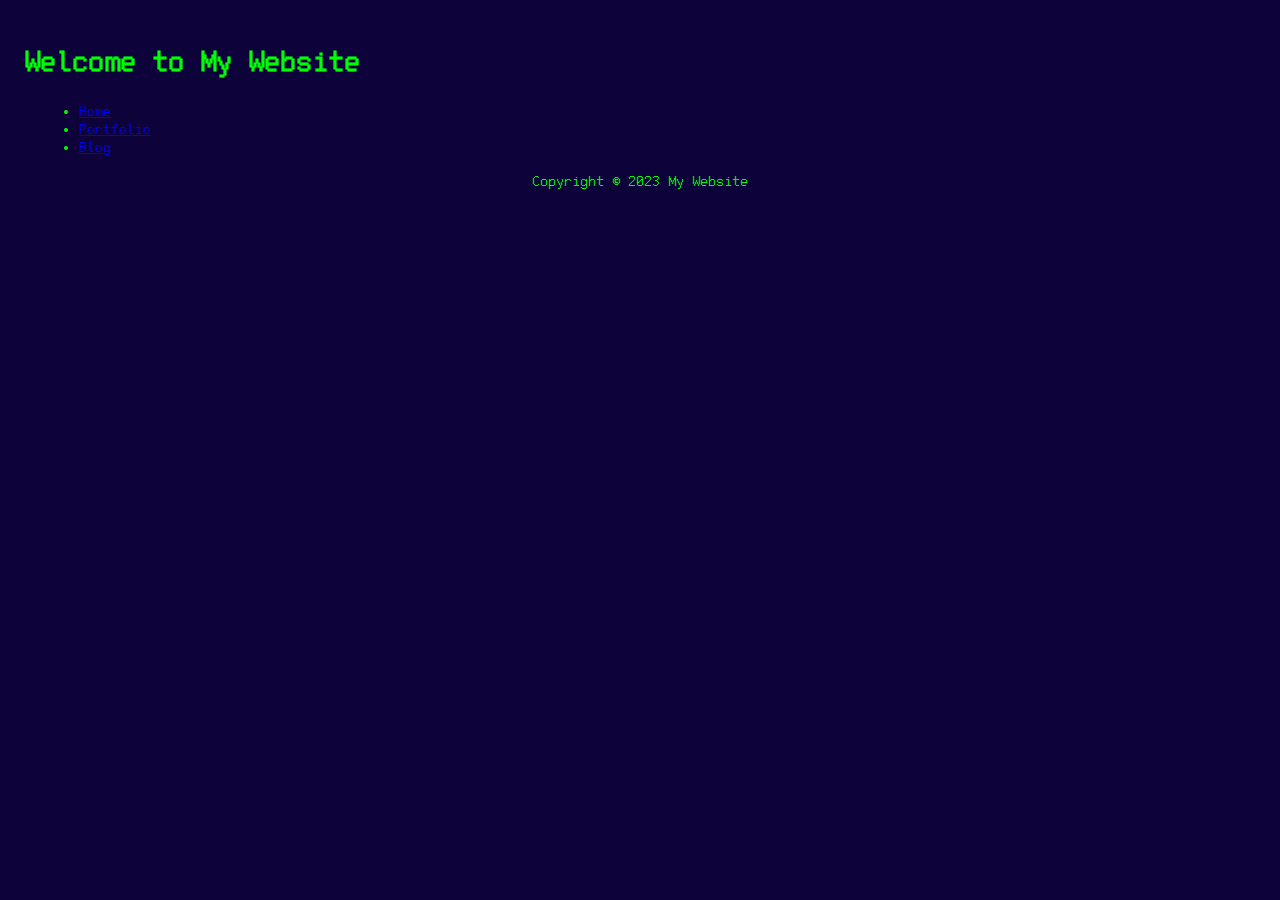
<file: content.html>
<!DOCTYPE html>
<html>
  <head>
    <title>My Website</title>
    <link rel="stylesheet" type="text/css" href="style.css">
  </head>
  <body>
    <header>
      <h1>Welcome to My Website</h1>
    </header>

    <nav>
      <ul>
        <li><a href="#">Home</a></li>
        <li><a href="#">Portfolio</a></li>
        <li><a href="#">Blog</a></li>
        <!-- Add as many navigation items as you need -->
      </ul>
    </nav>

    <main>
      <!-- This is where the content of your website will go -->
    </main>

    <footer>
      <p>Copyright &copy; 2023 My Website</p>
    </footer>
    <script src="interactive.js"></script>
  </body>
</html>
</file>
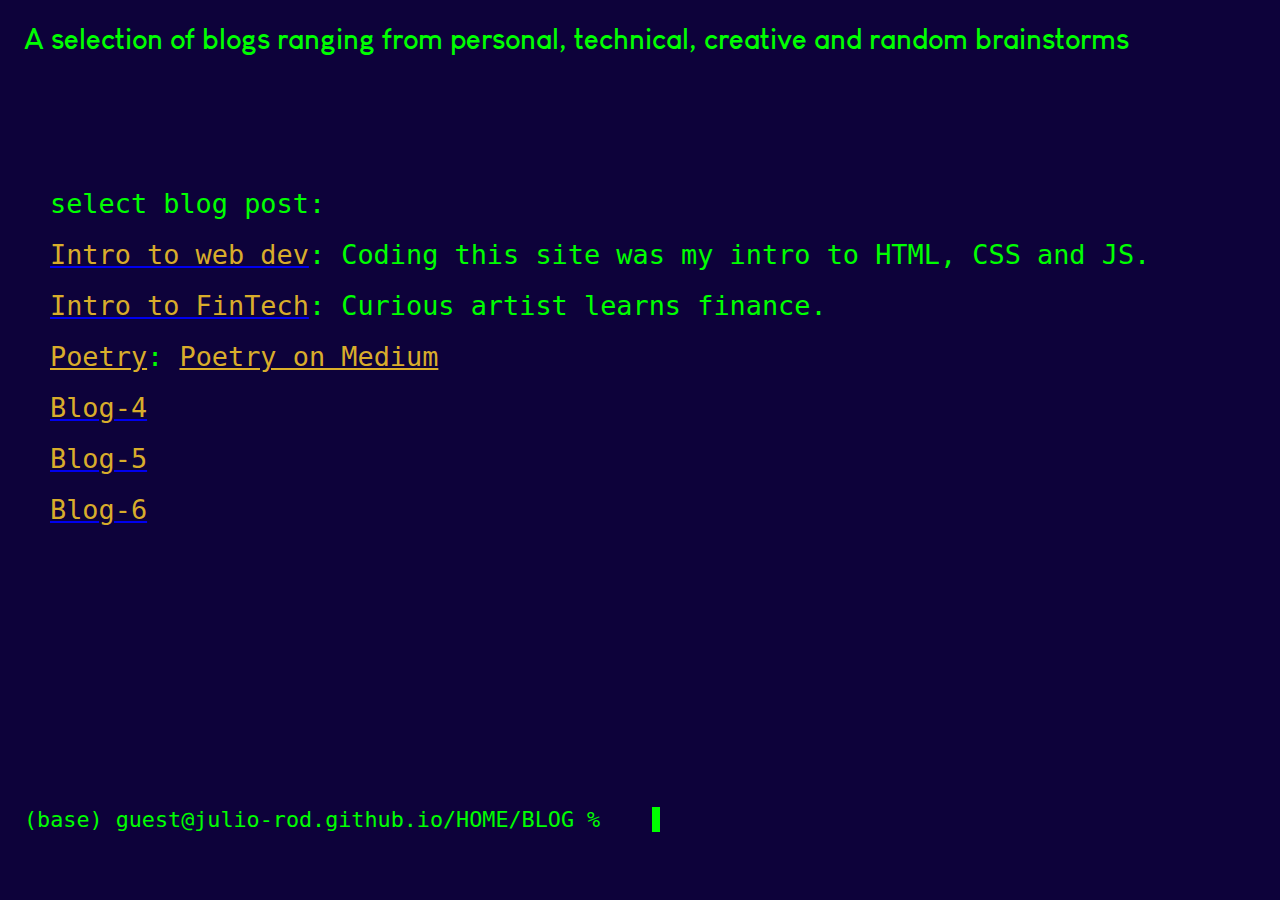
<file: buttons/blog_main_links.html>
<!DOCTYPE html>
<html>
    <head>
      <meta name="viewport" content="width=device-width, initial-scale=1.0">

        <title>Your Page Title</title>
        <link rel="stylesheet" type="text/css" href="../style.css"> <!-- adjust the path if needed -->
        <!-- Matomo -->
<script>
  var _paq = window._paq = window._paq || [];
  /* tracker methods like "setCustomDimension" should be called before "trackPageView" */
  _paq.push(['trackPageView']);
  _paq.push(['enableLinkTracking']);
  (function() {
    var u="https://julio-rod.matomo.cloud/";
    _paq.push(['setTrackerUrl', u+'matomo.php']);
    _paq.push(['setSiteId', '1']);
    var d=document, g=d.createElement('script'), s=d.getElementsByTagName('script')[0];
    g.async=true; g.src='//cdn.matomo.cloud/julio-rod.matomo.cloud/matomo.js'; s.parentNode.insertBefore(g,s);
  })();
</script>
<!-- End Matomo Code -->

    </head>
    <body>

        <div id="blog_main_page">
            A selection of blogs ranging from personal, technical, creative and random brainstorms 
        </div>

        <div id="blog_main_page_links">
            <pre id="blog_main_nav">

          
              <div class="blog-links">
                select blog post:
                <a href="/pages/blogs/blog-1.html"><span class="blog-color">Intro to web dev</span></a>: Coding this site was my intro to HTML, CSS and JS.
                <a href="/pages/blogs/blog-2.html"><span class="blog-color">Intro to FinTech</span></a>: Curious artist learns finance.
                <a class="blog-color" href="/pages/blogs/blog-3.html">Poetry</a>: <span class="description"><a class="blog-color" href="https://medium.com/@JulioRodvilla" target="_blank">Poetry on Medium</a></span>
                <a href="/pages/blogs/blog-4.html"><span class="blog-color">Blog-4</span></a>
                <a href="/pages/blogs/blog-5.html"><span class="blog-color">Blog-5</span></a>
                <a href="/pages/blogs/blog-6.html"><span class="blog-color">Blog-6</span></a>
              </div>
            </pre>
          </div>
          
          <pre id="user_directory_blog">
            (base) guest@julio-rod.github.io/HOME/BLOG %
          </pre>

        <main>
            <!-- Hello World! -->
        </main>
    </body>    
</html>
</file>
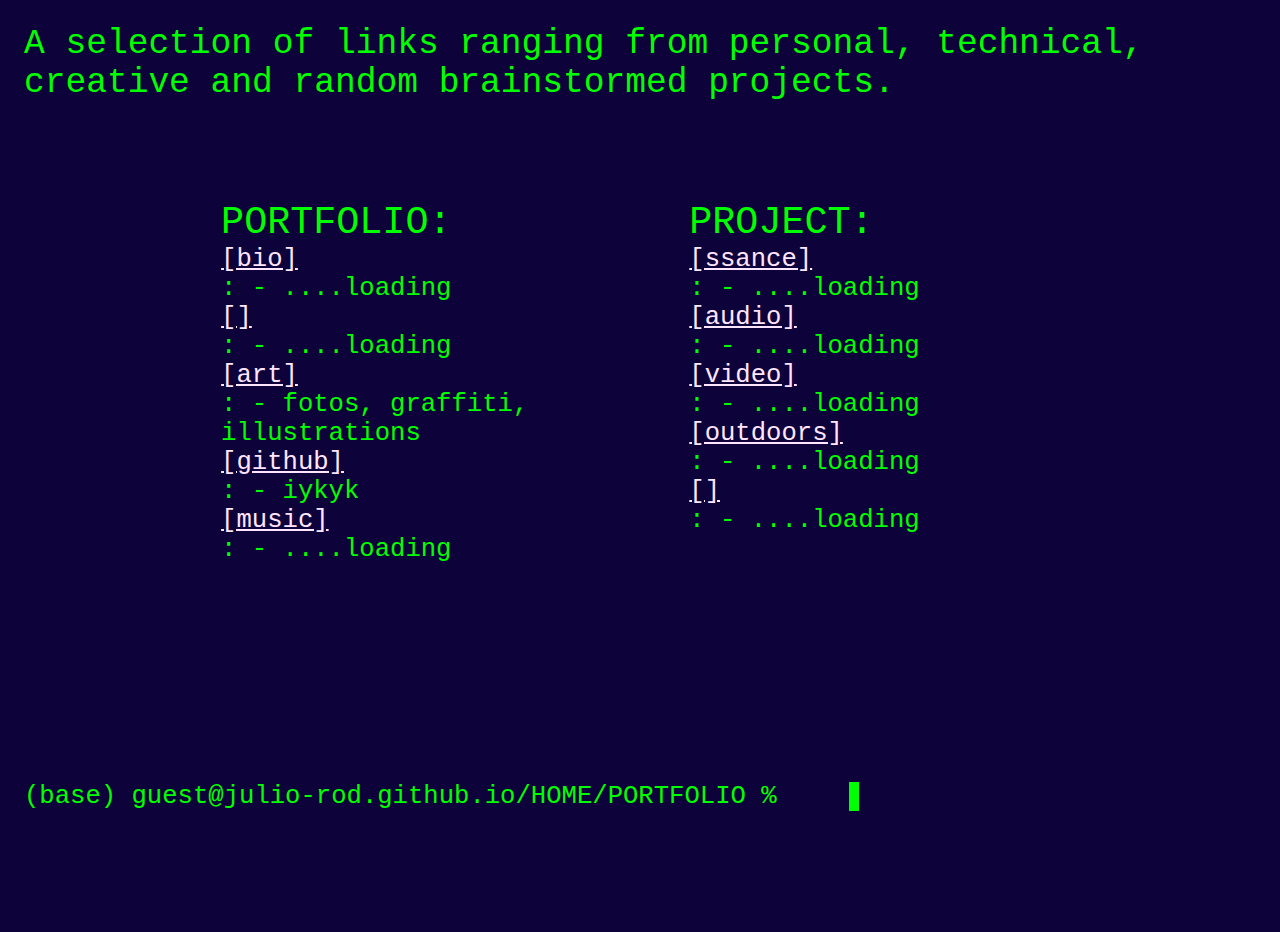
<file: buttons/portfolio_main_links.html>
<!DOCTYPE html>
<html>
    <head>
      <meta name="viewport" content="width=device-width, initial-scale=1.0">

        <title>Your Page Title</title>
        <link rel="stylesheet" type="text/css" href="../style.css"> <!-- adjust the path if needed -->
        <!-- Matomo -->
<script>
  var _paq = window._paq = window._paq || [];
  /* tracker methods like "setCustomDimension" should be called before "trackPageView" */
  _paq.push(['trackPageView']);
  _paq.push(['enableLinkTracking']);
  (function() {
    var u="https://julio-rod.matomo.cloud/";
    _paq.push(['setTrackerUrl', u+'matomo.php']);
    _paq.push(['setSiteId', '1']);
    var d=document, g=d.createElement('script'), s=d.getElementsByTagName('script')[0];
    g.async=true; g.src='//cdn.matomo.cloud/julio-rod.matomo.cloud/matomo.js'; s.parentNode.insertBefore(g,s);
  })();
</script>
<!-- End Matomo Code -->

    </head>
    <body>

        <div id="portfolio_main_page">
            A selection of links ranging from personal, technical, creative and random brainstormed projects. 
        </div>

        <div id="portfolio_main_links">
          <div id="portfolio_nav">
    <div class="column">
      <div id="portfolio_column">
        PORTFOLIO:
      </div>
        <a class="portfolio_link_color" href="com" target="_blank">[bio]</a>: - ....loading
        <a class="portfolio_link_color" href="com" target="_blank">[]</a>: - ....loading
        <a class="portfolio_link_color" href="https://www.juliorodvilla.com" target="_blank">[art]</a>: - fotos, graffiti, illustrations
        <a class="portfolio_link_color" href="https://github.com/julio-rod" target="_blank">[github]</a>: - iykyk
        <a class="portfolio_link_color" href="com" target="_blank">[music]</a>: - ....loading
    </div>
    <div class="column">
      <div id="project_column">
        PROJECT:
      </div>
        <a class="portfolio_link_color" href="com" target="_blank">[ssance]</a>: - ....loading
        <a class="portfolio_link_color" href="com" target="_blank">[audio]</a>: - ....loading
        <a class="portfolio_link_color" href="com" target="_blank">[video]</a>: - ....loading
        <a class="portfolio_link_color" href="com" target="_blank">[outdoors]</a>: - ....loading
        <a class="portfolio_link_color" href="com" target="_blank">[]</a>: - ....loading
    </div>
        </div>

          </div>
          
          <pre id="user_directory_portfolio">
            (base) guest@julio-rod.github.io/HOME/PORTFOLIO %
          </pre>

        <main>
            <!-- Hello World! -->
        </main>
    </body>    
</html>
</file>
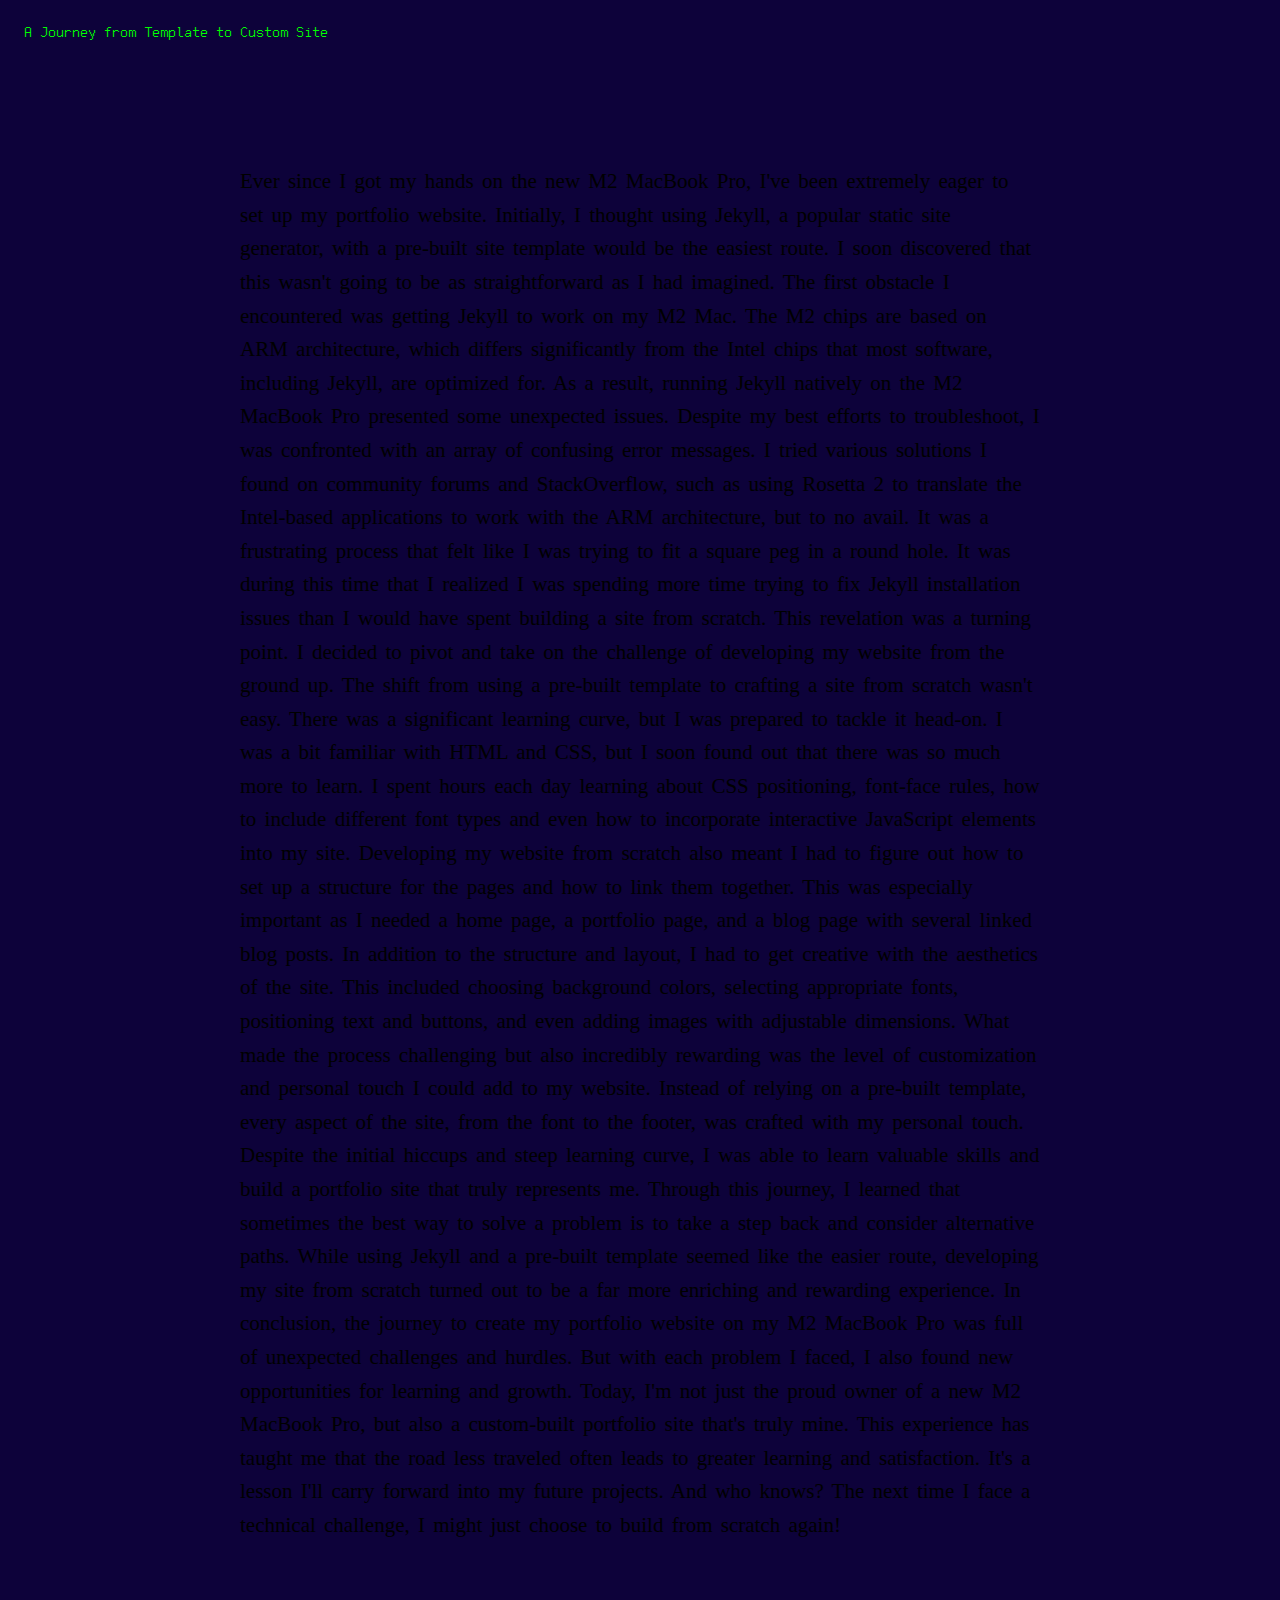
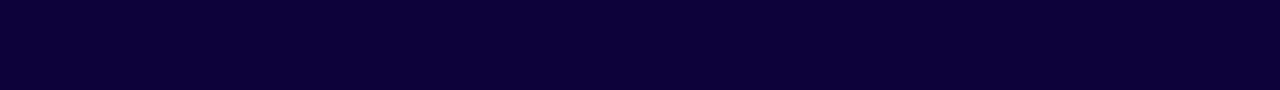
<file: pages/blog-1.html>
<!DOCTYPE html>
<html>
    <head>
        <title>Julio Rodvilla/Journey</title>
        <link rel="stylesheet" type="text/css" href="../style.css"> <!-- adjust the path if needed -->
    </head>    
    <body>
        <!-- <header id="blog1">
            A Journey from Template to Custom Site
        </header> -->
        <div id="typewriter">
            A Journey from Template to Custom Site
        </div>
          
        <!-- <h1>A Journey from Template to Custom Site</h1> -->
       <main id="blog1_content">
        <div>
            Ever since I got my hands on the new M2 MacBook Pro, I've been extremely eager to set up my portfolio website. Initially, I thought using Jekyll, a popular static site generator, with a pre-built site template would be the easiest route. I soon discovered that this wasn't going to be as straightforward as I had imagined.

        The first obstacle I encountered was getting Jekyll to work on my M2 Mac. The M2 chips are based on ARM architecture, which differs significantly from the Intel chips that most software, including Jekyll, are optimized for. As a result, running Jekyll natively on the M2 MacBook Pro presented some unexpected issues.
    
        Despite my best efforts to troubleshoot, I was confronted with an array of confusing error messages. I tried various solutions I found on community forums and StackOverflow, such as using Rosetta 2 to translate the Intel-based applications to work with the ARM architecture, but to no avail. It was a frustrating process that felt like I was trying to fit a square peg in a round hole.
    
        It was during this time that I realized I was spending more time trying to fix Jekyll installation issues than I would have spent building a site from scratch. This revelation was a turning point. I decided to pivot and take on the challenge of developing my website from the ground up.
    
        The shift from using a pre-built template to crafting a site from scratch wasn't easy. There was a significant learning curve, but I was prepared to tackle it head-on. I was a bit familiar with HTML and CSS, but I soon found out that there was so much more to learn. I spent hours each day learning about CSS positioning, font-face rules, how to include different font types and even how to incorporate interactive JavaScript elements into my site.
    
        Developing my website from scratch also meant I had to figure out how to set up a structure for the pages and how to link them together. This was especially important as I needed a home page, a portfolio page, and a blog page with several linked blog posts.
    
        In addition to the structure and layout, I had to get creative with the aesthetics of the site. This included choosing background colors, selecting appropriate fonts, positioning text and buttons, and even adding images with adjustable dimensions.
    
        What made the process challenging but also incredibly rewarding was the level of customization and personal touch I could add to my website. Instead of relying on a pre-built template, every aspect of the site, from the font to the footer, was crafted with my personal touch. Despite the initial hiccups and steep learning curve, I was able to learn valuable skills and build a portfolio site that truly represents me.
    
        Through this journey, I learned that sometimes the best way to solve a problem is to take a step back and consider alternative paths. While using Jekyll and a pre-built template seemed like the easier route, developing my site from scratch turned out to be a far more enriching and rewarding experience.
    
        In conclusion, the journey to create my portfolio website on my M2 MacBook Pro was full of unexpected challenges and hurdles. But with each problem I faced, I also found new opportunities for learning and growth. Today, I'm not just the proud owner of a new M2 MacBook Pro, but also a custom-built portfolio site that's truly mine.
    
        This experience has taught me that the road less traveled often leads to greater learning and satisfaction. It's a lesson I'll carry forward into my future projects. And who knows? The next time I face a technical challenge, I might just choose to build from scratch again!
        </div>
       </main>

        <script src="../interactive.js"></script>
    </body>
</html>
</file>
<file: style.css>
@font-face {
  font-family: 'Qbicle1BRKMK';
  src: url('fonts/Qbicle1BRKMK.ttf');
}

@font-face {
  font-family: 'ElectroMan';
  src: url('fonts/ElectroMan.ttf');
}

@font-face {
  font-family: 'Leorio';
  src: url('fonts/Leorio.ttf');
}

@font-face {
  font-family: 'SegaArcadeFont-Regular';
  src: url('fonts/SegaArcadeFont-Regular.ttf');
}

@font-face {
  font-family: 'FreePixel';
  src: url('fonts/FreePixel.ttf');
}
@font-face {
  font-family: 'Louis George Cafe Bold';
  src: url('fonts/Louis\ George\ Cafe\ Bold.ttf');
}
/* #################################################################################### */
body {
  color: lime;
  background-color: rgb(13, 2, 58);
  font-family: 'FreePixel', fallback, sans-serif;
  padding: 1em;
}

body#home {
  background-image: none;
}
/* #################################################################################### */
#home_page_head1 {
  color: lime;
  /* background-color: transparent; */
  /* border-right: .15em solid lime; Cursor effect */
  font-family: 'FreePixel', fallback, sans-serif;
  font-size: 2.2vw;
  display: flex;
  justify-content: flex-start;
  /* white-space: nowrap; */
  overflow: hidden;
  width: 100%;
  /* border-right: .15em solid rgba(99, 246, 41, 0.892); */
  animation: typing 4s steps(40, end);
}

#home_page_head2 {
  color: lime;
  /* background-color: transparent; */
  /* border-right: .15em solid lime; Cursor effect */
  font-family: 'FreePixel', fallback, sans-serif;
  font-size: 2.2vw;
  display: flex;
  justify-content: flex-start;
  white-space: nowrap;
  overflow: hidden;
  width: 100%;
  /* border-right: .15em solid rgba(99, 246, 41, 0.892); */
  animation: typing 4s steps(40, end);
}
#home_page_head3 {
  color: lime;
  /* background-color: transparent; */
  /* border-right: .15em solid lime; Cursor effect */
  font-family: 'FreePixel', fallback, sans-serif;
  font-size: 2.2vw;
  display: flex;
  justify-content: flex-start;
  white-space: nowrap;
  overflow: hidden;
  width: 100%;
  /* border-right: .15em solid rgba(99, 246, 41, 0.892); */
  animation: typing 4s steps(40, end);
}

/* @keyframes marquee {
  0% { transform: translateX(100%); }
  100% { transform: translateX(-100%); }
} */

@keyframes typing {
  from { width: 0; }
  to { width: 100%; }
}

@keyframes blink-caret {
  from, to { border-color: transparent; }
  50% { border-color: #63f629e3; }
}

#nav-container {
  display: flex;
  justify-content: center;
  align-items: center;
  height: 73vh; /* adjust this value as needed */
  text-align: center;
  padding: 0 15px; /* give some room on the left and right */
}

#nav {
  font-size: 2.5vw;
  line-height: 1.6;
  white-space: pre-line;
  /* position: absolute;
  top: 300px;
  left: 90px; */
  /* list-style-type: none;
  display: flex;
  justify-content: flex-start;
  padding: 0; */
}

.highlight {
  color: #f629abe3;
}

nav ul li {
  margin: 0 15px;
  color: lime;
}

#headshot {
  display: none;
}

#bio {
  position: relative;
  top: 0;
  left: 0;
  width: 100%;
  word-spacing: 3px;
  line-height: 1.6;
}

#user_directory_home {
  font-size: 2vw;
  display: flex;
  justify-content: flex-start;
  white-space: nowrap;
  overflow: hidden;
  width: 52.3%;
  border-right: .40em solid lime;
  animation: typing 4s steps(40, end), blink-caret .75s step-end infinite;
}
/* #################################################################################### */
#blog_main_page {
  /* background-color: black; */
  color: lime;
  font-family: 'Louis George Cafe Bold';
  font-size: 2.2vw;
  display: flex;
  justify-content: start;
  white-space: nowrap;
  overflow: hidden;
  /* border-right: .15em solid rgba(99, 246, 41, 0.892); */
  animation: typing 4s steps(40, end);
}

#blog_main_page_links {
  display: flex;
  align-items: first baseline;
  justify-content: flex-start; /* aligns horizontally to the left */
  height: 81vh; /* takes up the full height of the viewport */
  padding-left: 50px; /* adjust as needed to move text away from the edge */
}
#blog_main_nav {
  font-size: 2.1vw;
  line-height: 1.9;
  white-space: pre-line;
  position: absolute;
  top: 100px;
  left: 50px;
  list-style-type: none;
  display: flex;
  justify-content: flex-start;
  padding: 0;
}

.blog-color {
  color: #f6c629e3; /* replace with the color you want */
}

.blog-color:visited {
  color: #29b9f6e3; /* replace with the color you want */
}

#blog1_body {
  background-color: azure;
}

#blog1_title {
  background-color:rgba(255, 204, 204, 0.686);
  color: black;
  font-family: 'sans-serif';
  font-size: 4.7vw;
  display: flex;
  justify-content: center;
  white-space: nowrap;
  overflow: hidden;
  /* border-right: .15em solid rgba(99, 246, 41, 0.892); */
  /* animation: typing 4s steps(40, end), blink-caret .75s step-end infinite; */
}

#blog1_content {
  color:black;
  font-family: 'sans-serif';
  margin: 10% auto;
  font-size: 21px;
  width: 100%;
  max-width: 800px;
  word-spacing: 3px;
  line-height: 1.6;
}
#user_directory_blog {
  font-size: 1.7vw;
  display: flex;
  justify-content: flex-start;
  white-space: nowrap;
  overflow: hidden;
  width: 51%;
  border-right: .40em solid lime;
  animation: typing 4s steps(40, end), blink-caret .75s step-end infinite;
}
/* #################################################################################### */
#portfolio_main_page {
  /* background-color: black; */
  color: lime;
  font-family: monospace;
  font-size: 2.7vw;
  display: flex;
  justify-content: start;
  /* white-space: nowrap; */
  overflow: hidden;
  /* border-right: .15em solid rgba(99, 246, 41, 0.892); */
  animation: typing 4s steps(40, end);
}

#portfolio_main_links {
  display: flex;
  align-items: first baseline;
  justify-content: flex-start; /* aligns horizontally to the left */
  height: 81vh; /* takes up the full height of the viewport */
  padding-left: 8%; /* adjust as needed to move text away from the edge */
  margin: 8%;
}

.portfolio_link_color {
  color: #ffe5ff; /* replace with the color you want */
}

.portfolio_link_color:visited {
  color: #29b9f6e3; /* replace with the color you want */
}
/* #portfolio_nav {
  font-size: 2vw;
  line-height: 1.9;
  white-space: pre-line;
  position: absolute;
  top: 86px;
  left: 100px;
  list-style-type: none;
  display: flex;
  justify-content: flex-start;
  padding: 0;
} */
#portfolio_nav {
  font-family: monospace;
  font-size: 2vw;
  display: flex;
  justify-content: space-between;
  width: 100%;  /* you can adjust this as needed */
  margin: 0 auto;  /* centers the columns horizontally */
}
#portfolio_nav .column {
  display: flex;
  flex-direction: column;
  width:80%;  /* you can adjust this as needed */
}
#portfolio_column {
  font-size: 3vw;
}
#project_column {
  font-size: 3vw;
}
#user_directory_portfolio {
  font-size: 2vw;
  display: flex;
  justify-content: flex-start;
  white-space: nowrap;
  overflow: hidden;
  width: 67%;
  border-right: .40em solid lime;
  animation: typing 4s steps(40, end), blink-caret .75s step-end infinite;
  margin-top: -20%;
}


/* #################################################################################### */
footer {
  position: static;
  bottom: 0;
  width: 100%;
  color: lime;
  text-align: center;
}

/* #################################################################################### */

/* body#home {
  background-image: url('./fotos/homefoto.png');
} */
/* body#portfolio {
  background-image: url('./fotos/portfoliofoto.png');
} */
/* change later and add as many as you need */


/* body {
  background-color: rgba(243, 244, 174, 0.643);
  font-family: 'Leorio', fallback, sans-serif;
  background-image: url('./fotos/foto.png');
  background-position: center;
  background-repeat: no-repeat;
  background-size: 400px 400px;
  color: rgba(179, 160, 160, 0.885);
} */

/* h1 {
  background-color: black;
  color: #63f629e3;
  font-family: 'FreePixel', fallback, sans-serif;
  font-size: 4.3vw;
  display: flex;
  justify-content: center;
  white-space: nowrap;
  overflow: hidden;
  border-right: .15em solid rgba(99, 246, 41, 0.892);
  animation: typing 4s steps(40, end), blink-caret .75s step-end infinite;
} */

/* main {
  font-size: 20px;
  display: flex;
  justify-content: center;
  align-items: center;
  width: 100%;
  display: block;
  max-width: 600px;
  word-spacing: 3px;
  line-height: 1.6;
} */

/* #typewriter {
  background-color: black;
  color: #63f629e3;
  font-family: 'FreePixel';
  font-size: 4.7vw;
  display: flex;
  justify-content: center;
  white-space: nowrap;
  overflow: hidden;
  border-right: .15em solid rgba(99, 246, 41, 0.892);
  animation: typing 4s steps(40, end), blink-caret .75s step-end infinite;
} */

/* @keyframes typing {
  from { width: 0; }
  to { width: 100%; }
}

@keyframes blink-caret {
  from, to { border-color: transparent; }
  50% { border-color: #63f629e3; }
} */

/* #blog1_content {
  margin: 0 auto;
  font-size: 21px;
  width: 100%;
  max-width: 800px;
  word-spacing: 3px;
  line-height: 1.6;
} */

/* #headshot {
  border-radius: 50%;
  width: 268px;
  height: 268px;
  position: absolute;
  top: 180px;
  left: 160px;
}

#bio {
  font-size: 21px;
  position: absolute;
  top: 445px;
  left: 30px;
  width: 600px;
  word-spacing: 3px;
  line-height: 1.6;
}

nav ul {
  font-size: 19px;
  list-style-type: none;
  display: flex;
  justify-content: flex-end;
  padding: 0;
}

nav ul li {
  margin: 0 15px;
}

footer {
  position: static;
  bottom: 0;
  width: 100%;
  color: rgb(78, 82, 91);
  text-align: center;
} */
</file>
